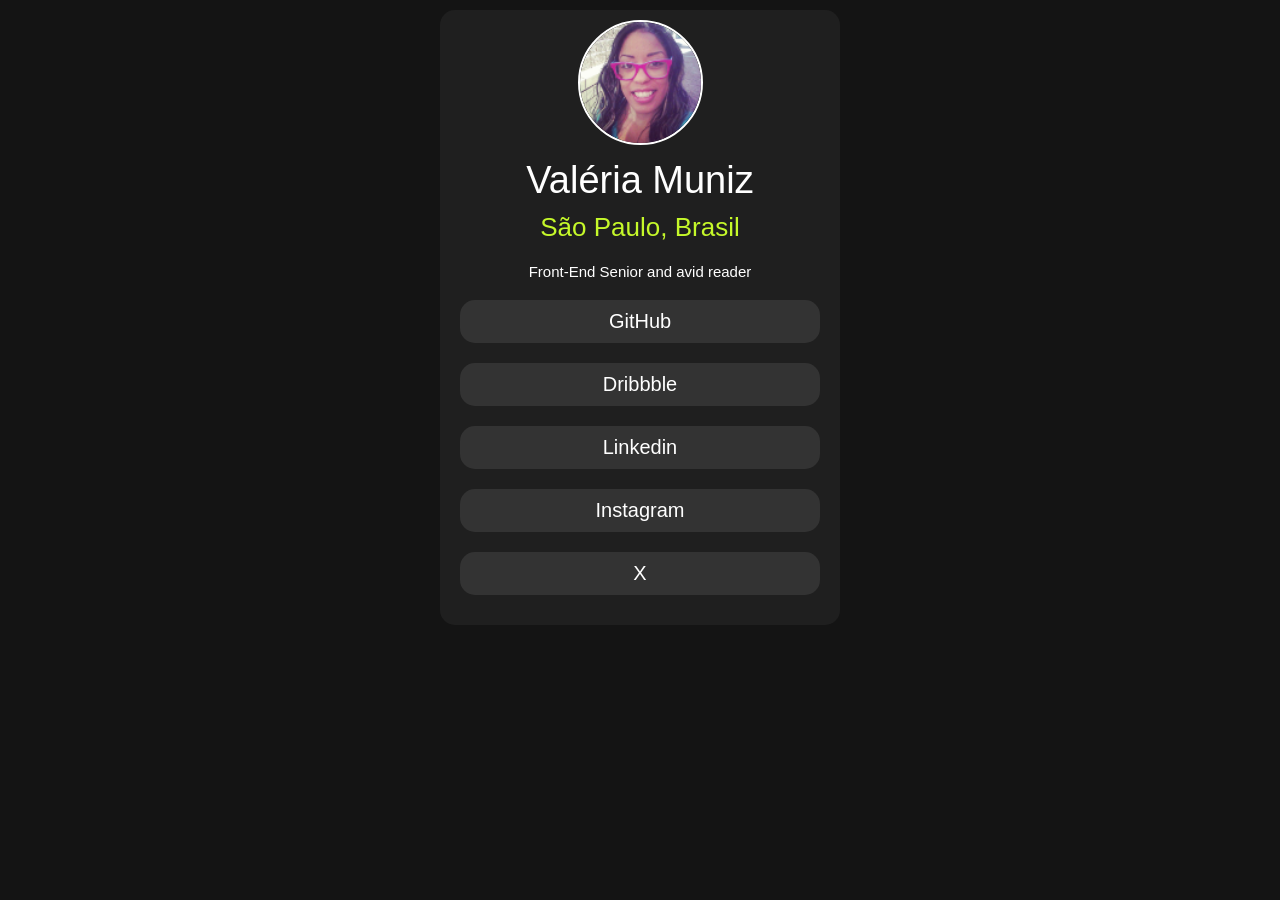
<file: index.html>
<!DOCTYPE html>
<html lang="pt-br">
<head>
    <meta charset="UTF-8">
    <meta name="viewport" content="width=device-width, initial-scale=1.0">
    <title>Card - Redes Sociais</title>
    <!-- Chamada da CSS -->
    <link rel="stylesheet" href="./css/styles.css">
</head>
<body>
    <div class="container">
        <img src="./images/photo.png" alt="Foto da Valéria Muniz">
        <h1>Valéria Muniz</h1>
        <h2>São Paulo, Brasil</h2>
        <p>Front-End Senior and avid reader</p>
        <ol class ="social">
            <li><a href="http://github.com/gitisra" target="_blank">GitHub</a></li>
            <li><a href="http://dribbble.com" target="_blank">Dribbble</a></li>
            <li><a href="http://linkedin.com" target="_blank">Linkedin</a></li>
            <li><a href="http://instagram.com" target="_blank">Instagram</a></li>
            <li><a href="http://x.com" target="_blank">X</a></li>
        </ol>
    </div>

</body>
</html>
</file>
<file: css/styles.css>
/* Variáveis CSS */
:root{
    --color-green:  hsl(75, 94%, 57%);
    --color-white: hsl(0, 0%, 100%);
    --color-grey-700: hsl(0, 0%, 20%);
    --color-grey-800: hsl(0, 0%, 12%);
    --color-grey-900: hsl(0, 0%, 8%);
    --spacing-10: 10px;
    --spacing-20: 20px;
}

/* Reset CSS - usamos o seletor universal * === todos os elementos da página */

*{
    margin: 0;
    padding: 0;
    box-sizing: border-box;
}
body{
    text-align: center;
    background-color: var(--color-grey-900);
}


ol, ul{
    list-style-type: none;
    align-items: center;
}

.container{
    font-family: 'Segoe UI', Tahoma, Geneva, Verdana, sans-serif;
    background-color: var(--color-grey-800);
    width: 400px;
    text-align: center;
    border-radius: 15px;
    padding: var(--spacing-10) var(--spacing-20);
    color: var(--color-white);
    margin: 10px auto;
    
}



.container img{
    border-radius: 50%;
    width: 125px;
    border: 2px solid var(--color-white);
    transition: 1s;
}

.container:hover img{
    border-color: var(--color-green);
    scale: 1.1;
}

.container h1{
    font-weight: 300;
    font-size: 38px;
    margin-block: var(--spacing-10);
}
.container h2{
    color: var(--color-green);
    font-weight: 200;
    font-size: 26px;
    margin-bottom: var(--spacing-10);
}

.container p{
    color: var(--color-white);
    font-size: 15px;
    font-weight: 300;
    margin-block: var(--spacing-20);
}

.social li{
    background-color: var(--color-grey-700);
    margin-block: var(--spacing-20);
    border-radius: 15px;
}

.social a{
    text-decoration: none;
    color: var(--color-white);
    padding-block: var(--spacing-10);
    font-size: 20px;
    font-weight: 400;
    display: block;
    transition: .5s;
    border-radius: 15px;
}

.social a:hover{
    background-color: var(--color-green);
    
}
</file>
